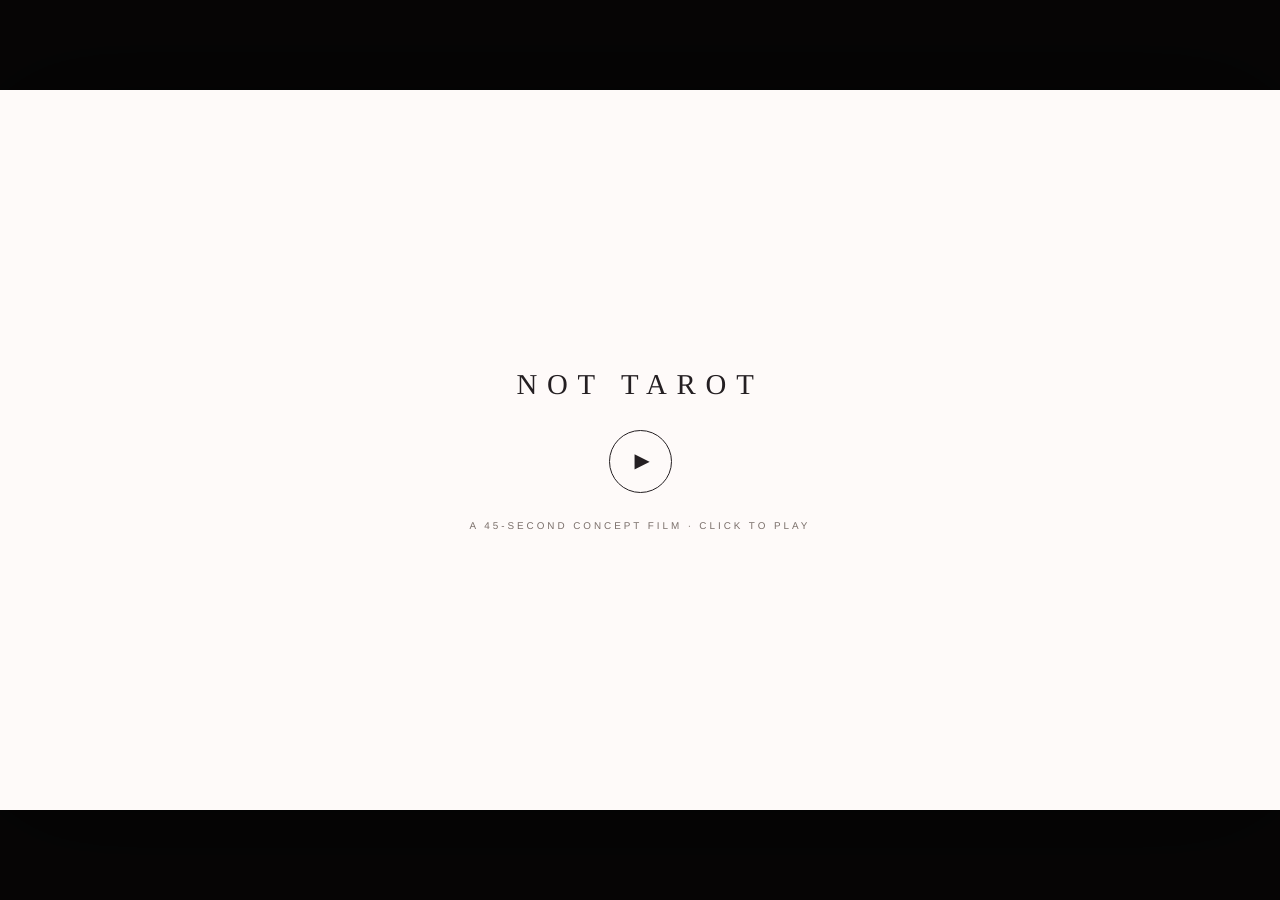
<file: _tools/cinematic_template.html>
<!DOCTYPE html>
<html lang="en">
<head>
<meta charset="utf-8">
<meta name="viewport" content="width=device-width,initial-scale=1">
<title>NOT TAROT — MAKE YOUR OWN MEANING (45s)</title>
<style>
  :root{
    --cream:#FAF2EC; --blush:#F7C7C7; --rose:#F6B7CC; --mauve:#D8A5B8;
    --pale-rose:#FCE9EF; --berry:#8F2C3B; --crimson:#B01F38; --gold:#7B5521;
    --ink:#14100F; --env:#0B0908; --bone:#F7F2E6; --plum:#5E3B4C;
    --brand-plum:#241F22; --page-white:#FEFAF9; --white:#FFF8EE;
  }
  *{box-sizing:border-box; -webkit-font-smoothing:antialiased; text-rendering:geometricPrecision;}
  html,body{margin:0;height:100%;background:#070606;overflow:hidden;
    font-family:Georgia,'Times New Roman',serif;}
  #wrap{position:fixed;inset:0;display:flex;align-items:center;justify-content:center;}
  #stage{position:relative;overflow:hidden;background:var(--cream);
    width:min(100vw, 177.78vh); height:min(100vh, 56.25vw);
    box-shadow:0 0 120px rgba(0,0,0,.6);}
  body.capture #stage{width:100vw;height:100vh;box-shadow:none;}
  .scene{position:absolute;inset:0;overflow:hidden;opacity:0;visibility:hidden;}
  .grain{position:absolute;inset:0;pointer-events:none;opacity:.5;
    background-image:var(--paper);background-size:cover;mix-blend-mode:multiply;}
  #vig{position:absolute;inset:0;pointer-events:none;z-index:9;
    background:radial-gradient(ellipse at 50% 46%, rgba(0,0,0,0) 52%, rgba(60,30,25,.16) 100%);}
  .soft{position:absolute;inset:0;pointer-events:none;
    background:radial-gradient(ellipse at 50% 45%, rgba(255,255,255,0) 45%, rgba(90,40,30,.10) 100%);}
  .abs{position:absolute;}
  .serif{font-family:Georgia,'Times New Roman',serif;}
  .track{white-space:nowrap;}
  img.sp{display:block;position:absolute;transform-origin:50% 50%;user-select:none;-webkit-user-drag:none;}

  /* ---------- HUD ---------- */
  #hud{position:absolute;inset:0;opacity:0;transition:opacity .35s;pointer-events:none;
    font-family:'Segoe UI',Arial,sans-serif;color:#F7F2E6;}
  #stage:hover #hud, #hud.show{opacity:1;}
  #hud .bar{position:absolute;left:0;right:0;bottom:0;padding:18px 26px 16px;
    background:linear-gradient(to top,rgba(0,0,0,.55),rgba(0,0,0,0));display:flex;gap:18px;align-items:center;}
  #hud button{pointer-events:auto;background:transparent;border:1px solid rgba(247,242,230,.5);
    color:#F7F2E6;width:38px;height:38px;border-radius:50%;font-size:14px;cursor:pointer;line-height:1;}
  #hud button:hover{background:rgba(247,242,230,.12);}
  #prog{pointer-events:auto;flex:1;height:22px;display:flex;align-items:center;cursor:pointer;}
  #prog .rail{position:relative;width:100%;height:2px;background:rgba(247,242,230,.28);}
  #prog .fill{position:absolute;left:0;top:0;bottom:0;background:#F7F2E6;width:0;}
  #tc{min-width:96px;text-align:right;font-size:12px;letter-spacing:.14em;opacity:.85;}
  #label{min-width:210px;font-size:11px;letter-spacing:.22em;text-transform:uppercase;opacity:.75;white-space:nowrap;}
  #poster{position:absolute;inset:0;background:#FEFAF9;display:flex;flex-direction:column;
    align-items:center;justify-content:center;gap:28px;cursor:pointer;z-index:20;}
  #poster .pm{font-family:Georgia,serif;letter-spacing:.34em;font-size:clamp(18px,3.2vh,38px);color:var(--brand-plum);}
  #poster .ps{font-family:'Segoe UI',sans-serif;font-size:clamp(9px,1.1vh,13px);letter-spacing:.30em;color:#7a6f6a;}
  #poster .play{width:clamp(54px,7vh,86px);height:clamp(54px,7vh,86px);border-radius:50%;
    border:1px solid var(--brand-plum);display:flex;align-items:center;justify-content:center;color:var(--brand-plum);font-size:clamp(16px,2.2vh,26px);padding-left:4px;transition:transform .25s,background .25s;}
  #poster:hover .play{transform:scale(1.06);background:rgba(36,31,34,.06);}
  body.capture #poster{display:none;}

  /* ---------- vertical 9:16 framing (capture only) ---------- */
  body.vertical #wrap{background:var(--cream);}
  body.vertical #stage{width:1080px;height:1080px;box-shadow:none;}
  body.vertical #frame9{display:block;}
  #frame9{display:none;position:fixed;inset:0;pointer-events:none;z-index:12;}
  #frame9 .wm{position:absolute;top:5.4%;left:0;right:0;text-align:center;
    font-family:Georgia,'Times New Roman',serif;font-size:24px;letter-spacing:.46em;
    color:var(--brand-plum);opacity:.92;}
  #frame9 .tag{position:absolute;bottom:5.2%;left:0;right:0;text-align:center;
    font-family:'Segoe UI',Arial,sans-serif;font-size:13px;letter-spacing:.36em;
    color:#7d6f66;}
  #frame9 .ln{position:absolute;left:14%;right:14%;height:1px;background:rgba(36,31,34,.16);}
  #frame9 .ln.top{top:12.4%;}
  #frame9 .ln.bot{bottom:12.2%;}
</style>
</head>
<body>
<div id="wrap"><div id="stage">
  <div id="scenes"></div>
    <div id="frame9"><div class="wm">NOT TAROT</div><div class="ln top"></div><div class="ln bot"></div><div class="tag">MAKE YOUR OWN MEANING &nbsp;&middot;&nbsp; MMXXVI</div></div>
  <div id="vig"></div>
  <div id="hud">
    <div class="bar">
      <button id="btnPlay" title="Play / Pause">▶</button>
      <button id="btnRestart" title="Restart">↺</button>
      <div id="label"></div>
      <div id="prog"><div class="rail"><div class="fill"></div></div></div>
      <div id="tc">00:00 / 00:45</div>
      <button id="btnMute" title="Sound">♪</button>
    </div>
  </div>
  <div id="poster">
    <div class="pm">NOT TAROT</div>
    <div class="play">▶</div>
    <div class="ps">A 45-SECOND CONCEPT FILM · CLICK TO PLAY</div>
  </div>
</div></div>
<script>window.ASSETS = /*__ASSET_JSON__*/ {};</script>
<script>
(function(){
"use strict";
/* ======================================================================
   NOT TAROT — 45s concept film, HTML cinematic cut.
   Deterministic timeline: render(t) paints the frame for time t.
   ?t=SECONDS  -> static frame (used by the offline frame capture)
   ?capture=1  -> hides HUD / poster, stage fills viewport
   ====================================================================== */
const A = window.ASSETS;
const Q = new URLSearchParams(location.search);
const CAPTURE = Q.get('capture') === '1';
const VERTICAL = Q.get('vertical') === '1';
if (VERTICAL) document.body.classList.add('vertical');

if (CAPTURE) document.body.classList.add('capture');
const FIXED_T = Q.has('t') ? parseFloat(Q.get('t')) : null;

const stage = document.getElementById('stage');
const scenesBox = document.getElementById('scenes');
let W = 1920, H = 1080, S = 1;

const C = {
  cream:[250,242,236], blush:[247,199,199], rose:[246,183,204], mauve:[216,165,184],
  paleRose:[252,233,239], berry:[143,44,59], crimson:[176,31,56], gold:[123,85,33],
  ink:[20,16,15], env:[11,9,8], bone:[247,242,230], plum:[94,59,76],
  brandPlum:[36,31,34], pageWhite:[254,250,249], white:[255,248,238]
};
const rgb = c => `rgb(${c[0]},${c[1]},${c[2]})`;
const clamp = (x,a,b)=>Math.max(a,Math.min(b,x));
const ease = x => { x=clamp(x,0,1); return x*x*(3-2*x); };
const eout = x => { x=clamp(x,0,1); return 1-Math.pow(1-x,3); };
const lerp = (a,b,t)=>a+(b-a)*t;
const remap = (t,a,b)=>clamp((t-a)/(b-a),0,1);

function el(tag, cls, parent, css){
  const n=document.createElement(tag);
  if(cls) n.className=cls;
  if(css) Object.assign(n.style, css);
  if(parent) parent.appendChild(n);
  return n;
}
function sprite(name, variant){
  const key = variant && variant!=='berry' ? name+'_'+variant : name;
  return A.sprites[key] || A.sprites[name];
}
function img(parent, name, variant){
  const im = el('img','sp',parent);
  im.src = sprite(name, variant);
  im.draggable = false;
  return im;
}
function place(im, h, cx, cy, rot, alpha){
  const hh = h*S;
  const ww = hh * (im.naturalWidth/im.naturalHeight || 1);
  im.style.height = hh+'px';
  im.style.width = 'auto';
  im.style.left = (cx*W)+'px';
  im.style.top = (cy*H)+'px';
  im.style.transform = `translate(-50%,-50%) rotate(${rot||0}deg)`;
  im.style.opacity = alpha===undefined?1:alpha;
  im._w = ww; im._h = hh;
}
function txt(parent, str, size, cx, cy, color, tracking, alpha){
  const n = el('div','abs track',parent,{
    left:0, top:0, color:rgb(color), fontSize:(size*S)+'px', letterSpacing:(tracking||0.12)+'em',
    fontWeight:400, opacity:alpha===undefined?1:alpha, transform:'translate(-50%,-50%)',
    textTransform:'uppercase', fontFamily:"Georgia,'Times New Roman',serif"
  });
  n.textContent = str;
  n.style.transform = `translate(${cx*W}px,${cy*H}px) translate(-50%,-50%)`;
  n._size = size;
  return n;
}
function paperBg(scene, color, texName){
  scene.style.background = rgb(color);
  const g = el('div','grain',scene,{});
  g.style.setProperty('--paper', `url(${A.papers[texName]})`);
  g.style.opacity = 0.30;
  return g;
}

/* ============================== scenes ============================== */
const SCENES = [];

/* S01a — ECG line draws across paper */
function buildS01a(root){
  paperBg(root, C.cream, 'cream');
  const wrap = el('div','abs',root,{left:'0',top:'0',width:'100%',height:'100%'});
  const NS='http://www.w3.org/2000/svg';
  const svg=document.createElementNS(NS,'svg');
  svg.setAttribute('width','100%'); svg.setAttribute('height','100%');
  svg.setAttribute('viewBox',`0 0 ${W} ${H}`);
  svg.setAttribute('preserveAspectRatio','none');
  svg.style.position='absolute'; svg.style.inset='0';
  wrap.appendChild(svg);
  const path=document.createElementNS(NS,'path');
  const x0=0.08*W,y0=0.545*H,w=0.84*W,h=0.22*H;
  const P=[[0,0],[.18,0],[.22,-.10],[.26,0],[.30,.02],[.335,-.42],[.365,.22],[.40,0],
           [.46,0],[.50,-.06],[.54,.03],[.58,0],[.62,-.33],[.65,.17],[.69,0],[1,0]];
  let d='';
  for(let i=0;i<P.length;i++){
    const x=x0+P[i][0]*w, y=y0-P[i][1]*h;
    d += (i?'L':'M')+x.toFixed(1)+' '+y.toFixed(1)+' ';
  }
  path.setAttribute('d',d); path.setAttribute('fill','none');
  path.setAttribute('stroke',rgb(C.berry)); path.setAttribute('stroke-width',String(Math.max(3,H*0.004)));
  path.setAttribute('stroke-linecap','round'); path.setAttribute('stroke-linejoin','round');
  svg.appendChild(path);
  const tip=el('div','abs',wrap,{left:0,top:0,width:(H*0.012)+'px',height:(H*0.012)+'px',
    borderRadius:'50%',background:rgb(C.berry),transform:'translate(-50%,-50%)'});
  const len = path.getTotalLength();
  path.style.strokeDasharray = len; path.style.strokeDashoffset = len;
  return {update(t){
    const p=ease(t/0.9);
    path.style.strokeDashoffset = len*(1-p);
    const pt=path.getPointAtLength(len*p);
    tip.style.left=pt.x+'px'; tip.style.top=pt.y+'px'; tip.style.opacity=p>0.01&&p<0.995?1:0;
  }};
}

/* S01b — heart grows + beats, first line of copy */
function buildS01b(root){
  paperBg(root, C.cream, 'cream');
  const heart = img(root,'heart');
  const cap = txt(root,'EVERYTHING MEANS SOMETHING.', H*0.050, 0.5, 0.865, C.brandPlum, 0.10, 0);
  const ecg = el('div','abs',root,{left:'8%',right:'8%',top:'80%',height:'2px',
    background:rgb(C.berry),transformOrigin:'left center'});
  return {update(t){
    const p=ease(t/2.0);
    const pulse = 1 + 0.035*Math.sin(t*2*Math.PI/0.75);
    place(heart, H*(0.10+0.17*p), 0.5, 0.46, 0, 1);
    heart.style.transform = `translate(-50%,-50%) scale(${pulse})`;
    ecg.style.opacity = Math.max(0,1-t/1.2);
    ecg.style.transform = `scaleX(${Math.max(0,1-t/1.2)})`;
    cap.style.opacity = ease(remap(t,1.2,1.8));
  }};
}

/* S02a — the heart cracks, symbols peek out */
function buildS02a(root){
  paperBg(root, C.cream, 'cream');
  const heart = img(root,'heart');
  const NS='http://www.w3.org/2000/svg';
  const svg=document.createElementNS(NS,'svg');
  svg.setAttribute('width','100%'); svg.setAttribute('height','100%');
  svg.setAttribute('viewBox',`0 0 ${W} ${H}`); svg.style.position='absolute'; svg.style.inset='0';
  root.appendChild(svg);
  const crack=document.createElementNS(NS,'path');
  const cx=0.5*W, cy=0.47*H;
  crack.setAttribute('d',`M${cx-0.020*W} ${cy+0.030*H} L${cx+0.012*W} ${cy+0.070*H} L${cx-0.006*W} ${cy+0.105*H} L${cx+0.026*W} ${cy+0.150*H}`);
  crack.setAttribute('fill','none'); crack.setAttribute('stroke',rgb(C.berry));
  crack.setAttribute('stroke-width',String(Math.max(3,H*0.0042)));
  crack.setAttribute('stroke-linecap','round');
  svg.appendChild(crack);
  const clen = crack.getTotalLength();
  crack.style.strokeDasharray=clen; crack.style.strokeDashoffset=clen;
  const peeks=[['butterfly',-0.055,0.035,-15],['key',0.055,0.020,8],['moon',-0.045,0.085,20],['eye',0.050,0.075,-8]]
    .map(([n,dx,dy,r])=>({im:img(root,n), dx, dy, r}));
  return {update(t){
    const pulse = 1 + 0.03*Math.sin(t*2*Math.PI/0.7);
    place(heart, H*0.30, 0.5, 0.47, 0, 1);
    heart.style.transform = `translate(-50%,-50%) scale(${pulse})`;
    const p=ease(t/0.45);
    crack.style.strokeDashoffset = clen*(1-p);
    const e=eout(remap(t,0.3,1.0));
    peeks.forEach(({im,dx,dy,r})=>{
      place(im, H*0.075*e, 0.5+dx*e, 0.47+dy*e, r*e, e*0.95);
    });
  }};
}

/* S02b — 18 symbols burst out of the heart and form a ring */
const RING18=['butterfly','eye','moon','key','flower','star','snake','tiger','crown',
  'mirror','compass','scales','hourglass','arch','candle','hands','skull','cloud_eye'];
const ringPos=(W,H)=>{ const R=Math.min(W,H)*0.33; const cx=0.5*W, cy=0.5*H;
  return RING18.map((n,i)=>{ const a=-Math.PI/2+i*2*Math.PI/RING18.length;
    return {n, x:cx+R*Math.cos(a), y:cy+R*Math.sin(a)*0.94}; }); };
const ringMesh = ringPos(1920,1080);
function buildS02b(root){
  paperBg(root, C.cream, 'cream');
  const heart=img(root,'heart');
  const ring=ringMesh.map(p=>({...p, im:img(root,p.n)}));
  return {update(t){
    const cx=0.5*W, cy=0.5*H;
    const hp = 1-0.10*ease(t/3.8);
    place(heart, H*0.30*hp, 0.5, 0.5, 0, Math.max(0.35,1-0.4*ease(t/3.8)));
    const R=Math.min(W,H)*0.33;
    ring.forEach((p,i)=>{
      const lt=t-i*0.12;
      if(lt<=0){ p.im.style.opacity=0; return; }
      const e=eout(clamp(lt/0.45,0,1));
      const ang=-Math.PI/2+i*2*Math.PI/ring.length;
      const fx=Math.sin(t*1.0+i*1.7)*W*0.002, fy=Math.cos(t*1.3+i*2.1)*H*0.003;
      const tx=cx+R*Math.cos(ang)+fx, ty=cy+R*Math.sin(ang)*0.94+fy;
      const x=lerp(cx,tx,e), y=lerp(cy,ty,e);
      place(p.im, H*0.078*(0.6+0.4*e), (x)/W, (y)/H, 0, Math.min(1,e));
    });
    root.style.transformOrigin='50% 50%';
    root.style.transform=`scale(${lerp(1.10,1.0,ease(t/3.8))})`;
  }};
}

/* S03 — the world of symbols (5 x 5 grid) */
const GRID25=['crown','eye','butterfly','moon','compass',
  'key','flower','star','snake','tiger',
  'mirror','scales','heart','hourglass','arch',
  'hands','candle','skull','cloud_eye','wand',
  'book','eye_tears','scissors','unicorn','question'];
function buildS03(root){
  paperBg(root, C.cream, 'cream');
  const cellPos=(W,H)=>GRID25.map((n,i)=>{ const r=Math.floor(i/5), c=i%5;
    return {n, x:W*(0.145+0.71*c/4), y:H*(0.185+0.615*r/4)}; });
  const items=cellPos(1920,1080).map(p=>({...p, im:img(root,p.n)}));
  const cap=txt(root,'A WORLD OF SYMBOLS.', H*0.040, 0.5, 0.935, C.brandPlum, 0.12, 0);
  return {update(t){
    const base=cellPos(W,H);
    items.forEach((it,i)=>{
      const p=base[i];
      const delay=(i%5)*0.06+Math.floor(i/5)*0.05;
      const a=ease(clamp((t-0.1-delay)/0.5,0,1));
      const slot=Math.floor(t/0.8);
      const live=((i*7)%25)===slot%25;
      const dx=live?Math.sin(t*6)*W*0.004:0;
      const dy=live?Math.cos(t*5)*H*0.004:0;
      place(it.im, H*0.105*(0.7+0.3*a)*(live?1.06:1), (p.x+dx)/W, (p.y+dy)/H, 0, a);
    });
    cap.style.opacity = ease(remap(t,4.5,4.8))*(1-ease(remap(t,5.7,6.0)));
    root.style.transformOrigin='50% 50%';
    root.style.transform=`scale(${1.08-0.06*ease(t/4.5)-0.02*ease(Math.max(0,t-4.5)/1.5)})`;
  }};
}

/* S04a — symbols converge into a single ink core */
function buildS04a(root){
  paperBg(root, C.cream, 'cream');
  const items=GRID25.map((n,i)=>({n,i,im:img(root,n)}));
  const core=el('div','abs',root,{borderRadius:'50%',background:rgb(C.berry),
    left:'50%',top:'52%',width:0,height:0,transform:'translate(-50%,-50%)'});
  return {update(t){
    const cols=5;
    items.forEach(({n,i,im})=>{
      const r=Math.floor(i/cols), c=i%cols;
      const x0=W*(0.145+0.71*c/4), y0=H*(0.18+0.64*r/4);
      const order=(4-r)+Math.abs(c-2)*0.6;
      const st=order*0.13, lt=(t-st)/0.65;
      if(lt>=1){ im.style.opacity=0; return; }
      const e=lt<=0?0:ease(lt);
      const x=lerp(x0,0.5*W,e), y=lerp(y0,0.52*H,e);
      place(im, H*0.092*(1-e*0.94), x/W, y/H, 0, lt<=0?0.95:1-e*0.7);
    });
    const p=ease(clamp((t-1.5)/0.6,0,1));
    const rr=H*0.014*(0.3+p)*(1+0.15*Math.sin(t*20));
    core.style.width=(rr*2)+'px'; core.style.height=(rr*2)+'px';
    core.style.opacity=p>0.01?1:0;
    root.style.transformOrigin='50% 52%';
    root.style.transform=`scale(${1.0+0.12*ease(Math.max(0,t-1.0)/1.2)})`;
  }};
}

/* card factory (HTML composition — crisp at any resolution) */
function makeCard(parent, name, label, hUnits){
  const card=el('div','abs',parent,{transformOrigin:'50% 50%',willChange:'transform'});
  const cw = hUnits/1.714;
  card._cw=cw; card._h=hUnits;
  Object.assign(card.style,{
    width:'0px',height:'0px'
  });
  const inner=el('div','abs',card,{left:'0',top:'0',right:'0',bottom:'0',
    background:rgb(C.cream),border:`${Math.max(1,hUnits*0.0022)}px solid ${rgb(C.berry)}`,
    borderRadius:(hUnits*0.018)+'px'});
  const m=hUnits*0.055;
  const panel=el('div','abs',card,{left:m+'px',top:m+'px',right:m+'px',bottom:m+'px',
    background:rgb(C.blush),border:`${Math.max(1,hUnits*0.0016)}px solid ${rgb(C.berry)}`,
    borderRadius:(hUnits*0.011)+'px'});
  const art=img(card,name);
  const lab=txt(card,label,hUnits*0.052,0.5,(hUnits*0.82)/hUnits, C.berry, 0.08, 1);
  const rule=el('div','abs',card,{height:(Math.max(1,hUnits*0.0016))+'px',
    background:rgb(C.berry),left:'22%',right:'22%',top:(hUnits*0.875)+'px'});
  card._art=art; card._lab=lab; card._rule=rule; card._panel=panel; card._inner=inner;
  card._m=m;
  return card;
}
function layoutCard(card, cx, cy, hUnits, rot, alpha, artH){
  const hh=hUnits;
  card.style.height=hh+'px'; card.style.width=hh/1.714+'px';
  card.style.left=(cx*W - hh/1.714/2)+'px';
  card.style.top=(cy*H - hh/2)+'px';
  card.style.transform=`rotate(${rot||0}deg)`;
  card.style.opacity=alpha===undefined?1:alpha;
  // art
  const pw=hh/1.714 - card._m*2;
  const ah=hh*(artH||0.55);
  card._art.style.height=ah+'px'; card._art.style.width='auto';
  card._art.style.left=((hh/1.714)/2 - card._art.naturalWidth*(ah/card._art.naturalHeight)/2)+'px';
  card._art.style.top=(hh*0.40 - ah/2)+'px';
  card._lab.style.fontSize=(hh*0.052)+'px';
  card._lab.style.transform=`translate(${(hh/1.714)/2}px,${hh*0.82}px) translate(-50%,-50%)`;
  card._rule.style.top=(hh*0.878)+'px';
}

/* S04b — ink core unfolds into the blank deck */
function buildS04b(root){
  paperBg(root, C.cream, 'cream');
  const card=el('div','abs',root,{transformOrigin:'50% 50%'});
  const box=el('div','abs',card,{left:'0',top:'0',right:'0',bottom:'0',
    background:rgb(C.cream),border:'2px solid '+rgb(C.berry),borderRadius:(H*0.012)+'px'});
  const m=H*0.030;
  const panel=el('div','abs',card,{left:m+'px',top:m+'px',right:m+'px',bottom:m+'px',
    background:rgb(C.blush),border:'1px solid '+rgb(C.berry),borderRadius:(H*0.006)+'px'});
  const slots=el('div','abs',root,{left:'50%',top:'76%',display:'flex',gap:(W*0.012)+'px',
    transform:'translateX(-50%)'});
  for(let i=0;i<6;i++) el('div','abs',slots,{width:(W*0.012)+'px',height:(W*0.012)+'px',
    borderRadius:'50%',border:'2px solid '+rgb(C.berry),position:'relative',left:'auto',top:'auto'});
  const cap=txt(root,'THE DECK', H*0.040, 0.5, 0.885, C.brandPlum, 0.16, 0);
  return {update(t){
    const h=H*(0.55+0.05*ease(t/2.8)), cw=h/1.714;
    let sx=1, opacity=1, rotY=0;
    if(t<0.5){ sx=eout(t/0.5); }
    else if(t<1.2){ sx=Math.abs(Math.cos(Math.PI*ease((t-0.5)/0.7))); }
    card.style.height=h+'px'; card.style.width=(cw*Math.max(0.02,sx))+'px';
    card.style.left=(W/2-cw*Math.max(0.02,sx)/2)+'px';
    card.style.top=(H*0.52-h/2)+'px';
    box.style.borderRadius=(h*0.018)+'px';
    slots.style.opacity=ease(remap(t,2.2,2.6))*0.9;
    cap.style.opacity=ease(remap(t,1.0,1.5))*(1-ease(remap(t,2.5,2.8))*0);
    root.style.transformOrigin='50% 52%';
    root.style.transform=`scale(${1.02-0.02*ease(t/2.8)})`;
  }};
}

/* S05a-f — six card draws */
const CARDS6=[['tiger','FEARLESS'],['scissors','LET GO'],['butterfly','BECOME'],
  ['eye','SEE CLEARLY'],['flower','CREATE'],['unicorn','GET SHIT DONE']];
function buildS05(root, idx){
  paperBg(root, C.cream, 'cream');
  const [name,label]=CARDS6[idx];
  const card=makeCard(root,name,label,H*0.55);
  const enter=(t)=>{ // 0..1
    const e=eout(clamp(t/0.5,0,1));
    if(idx===0) return {x:0.5, y:0.52+0.16*(1-e), rot:-2*(1-e), a:1};
    if(idx===1) return {x:0.5, y:0.52, rot:0, a:e, s:0.94+0.06*e};
    if(idx===2) return {x:0.5+0.32*(1-e), y:0.52, rot:0, a:1};
    if(idx===3) return {x:0.5, y:0.52, rot:0, a:e, s:0.92+0.08*e};
    if(idx===4) return {x:0.5-0.32*(1-e), y:0.52, rot:0, a:1};
    return {x:0.5, y:0.52+0.10*(1-e), rot:1.5*(1-e), a:1};
  };
  return {update(t){
    const st=enter(t);
    const sc=(st.s||1)*(1+0.012*Math.sin(Math.PI*clamp(t/1.5,0,1)));
    layoutCard(card, st.x, st.y, H*0.55*sc, st.rot, st.a, 0.55);
    if(idx===1){ card._art.style.opacity=0; card._panel.style.opacity=0; card._inner.style.opacity=0;
      card._lab.style.opacity=0; card._rule.style.opacity=0; card.style.opacity=0; }
  }};
}

/* S06a — the ink flood (black negative) */
function buildS06a(root){
  paperBg(root,C.env,'env');
  const names=['eye','heart','butterfly','tiger','crown','key'];
  const items=names.map((n,i)=>{
    const im=img(root,n,'bone');
    im.style.filter='brightness(0) invert(1)';
    return {im,x:0.22+0.112*(i%6), y:0.40+0.06*(i%6%2), d:i*0.10};
  });
  const dot=el('div','abs',root,{borderRadius:'50%',background:rgb(C.cream),
    left:'50%',top:'50%',width:0,height:0,transform:'translate(-50%,-50%)'});
  return {update(t){
    items.forEach(({im,x,y,d})=>{
      const a=ease(clamp((t-d)/0.30,0,1));
      place(im, H*0.115, x, y, 0, a*0.94);
    });
    const p=ease(clamp((t-1.2)/0.3,0,1));
    const rr=H*0.012*(0.2+p);
    dot.style.width=(rr*2)+'px'; dot.style.height=(rr*2)+'px';
    dot.style.opacity=p;
    root.style.background = rgb([lerp(11,250,p*0.35),lerp(9,242,p*0.35),lerp(8,236,p*0.35)]);
  }};
}

/* shared mandala for S06b / S06c / S07a */
const RING12=['eye','heart','butterfly','flower','tiger','crown','key','mirror','compass','moon','star','hourglass'];
function buildMandala(root, opts){
  const layer=el('div','abs',root,{inset:'0',transformOrigin:'50% 50%'});
  const frames=[];
  const f1=el('div','abs',layer,{left:'5.5%',top:'5.5%',right:'5.5%',bottom:'5.5%',
    border:'3px solid '+rgb(C.gold)});
  const f2=el('div','abs',layer,{left:'7.6%',top:'7.6%',right:'7.6%',bottom:'7.6%',
    border:'1.5px solid '+rgb(C.gold)});
  frames.push(f1,f2);
  const ring=el('div','abs',layer,{borderRadius:'50%',border:'3px solid '+rgb(C.gold),
    left:'50%',top:'48%',width:'0px',height:'0px',transform:'translate(-50%,-50%)'});
  const ring2=el('div','abs',layer,{borderRadius:'50%',border:'1.5px solid '+rgb(C.gold),
    left:'50%',top:'48%',width:'0px',height:'0px',transform:'translate(-50%,-50%)'});
  const syms=RING12.map((n,i)=>{
    const im=img(layer,n,opts.variant||'gold');
    return {n,i,im};
  });
  return {layer, frames, ring, ring2, syms};
}
function buildS06b(root){
  paperBg(root,C.rose,'rose');
  const M=buildMandala(root,{variant:'gold'});
  return {update(t){
    const cx=0.5*W, cy=0.48*H, R=Math.min(W,H)*0.36;
    M.ring.style.width=(R*2)+'px'; M.ring.style.height=(R*2)+'px';
    M.ring2.style.width=(R*1.10)+'px'; M.ring2.style.height=(R*1.10)+'px';
    const stagger=6.0;
    M.syms.forEach(({im,i})=>{
      const ap=eout(clamp((t-0.05-i*0.10)/0.5,0,1));
      const ang=-Math.PI/2+i*2*Math.PI/12;
      const x=lerp(cx,cx+R*Math.cos(ang),ap);
      const y=lerp(cy,cy+R*Math.sin(ang),ap);
      place(im, H*0.072*(0.7+0.3*ap), x/W, y/H, 0, ap);
    });
    root.style.transformOrigin='50% 50%';
    root.style.transform=`scale(${1+0.035*ease(t/4.5)})`;
  }};
}
const MORPH=[['butterfly',0.00,0.90],['flower',0.80,1.70],['heart',1.60,2.50],
  ['crown',2.40,3.20],['eye',3.10,4.00]];
function buildS06c(root){
  paperBg(root,C.rose,'rose');
  const M=buildMandala(root,{variant:'gold'});
  const morph=MORPH.map(([n,a0,a1])=>({im:img(root,n,'gold'),a0,a1}));
  const cap=txt(root,'BECOME.', H*0.050, 0.5, 0.775, C.white, 0.14, 0);
  return {update(t){
    const cx=0.5*W, cy=0.48*H, R=Math.min(W,H)*0.36;
    M.ring.style.width=(R*2)+'px'; M.ring.style.height=(R*2)+'px';
    M.ring2.style.width=(R*1.10)+'px'; M.ring2.style.height=(R*1.10)+'px';
    M.syms.forEach(({im,i})=>{
      const ang=-Math.PI/2+i*2*Math.PI/12;
      place(im, H*0.072, (cx+R*Math.cos(ang))/W, (cy+R*Math.sin(ang))/H, 0, 1);
    });
    morph.forEach(({im,a0,a1})=>{
      let a=0;
      if(t<a0-0.25||t>a1+0.25) a=0;
      else if(t<a0) a=0;
      else if(t<a0+0.35) a=(t-a0)/0.35;
      else if(t<a1-0.25) a=1;
      else a=Math.max(0,(a1+0.25-t)/0.5);
      const h=H*(0.17+0.012*Math.sin(t*3));
      place(im, h, cx/W, cy/H, 0, Math.min(1,a));
    });
    cap.style.opacity=ease(remap(t,2.5,2.9));
    root.style.transformOrigin='50% 50%';
    root.style.transform=`scale(${1+0.03*ease(t/4.0)})`;
  }};
}

/* S07a — the mandala contracts, paper goes white, gold turns plum */
function buildS07a(root){
  const white=el('div','abs',root,{left:'0',top:'0',width:'100%',height:'100%',
    background:rgb(C.pageWhite),opacity:0});
  const whiteTex=el('div','grain',white,{});
  whiteTex.style.setProperty('--paper',`url(${A.papers.pageWhite})`); whiteTex.style.opacity=0.3;
  paperBg(root,C.rose,'rose');
  const gold=buildMandala(root,{variant:'gold'});
  const plum=buildMandala(root,{variant:'plum'});
  plum.layer.style.opacity=0;
  return {update(t){
    const p=ease(clamp((t-0.9)/0.7,0,1));
    white.style.opacity=p;
    const shrink=1-0.74*ease(clamp((t-0.15)/1.35,0,1));
    const colMix=ease(clamp((t-0.6)/1.1,0,1));
    [gold,plum].forEach((M,k)=>{
      M.layer.style.transform=`scale(${shrink})`;
      M.layer.style.opacity=k===0?1-colMix:colMix;
      const cx=0.5*W, cy=0.48*H, R=Math.min(W,H)*0.36;
      M.ring.style.width=(R*2)+'px'; M.ring.style.height=(R*2)+'px';
      M.ring2.style.width=(R*1.10)+'px'; M.ring2.style.height=(R*1.10)+'px';
      M.syms.forEach(({im,i})=>{
        const ang=-Math.PI/2+i*2*Math.PI/12;
        place(im, H*0.072, (cx+R*Math.cos(ang))/W, (cy+R*Math.sin(ang))/H, 0, 1);
      });
    });
    root.style.transformOrigin='50% 50%';
    root.style.transform=`scale(${1-0.06*ease(t/2.0)})`;
  }};
}

/* S07b — brand reveal (last 3 seconds, no camera move) */
function buildS07b(root){
  paperBg(root,C.pageWhite,'pageWhite');
  const word=txt(root,'NOT TAROT',H*0.085,0.5,0.44,C.brandPlum,0.16,0);
  const r1=el('div','abs',root,{height:(H*0.0030)+'px',background:rgb(C.brandPlum),
    left:'50%',top:'0',transform:'translateX(-50%)',width:0,opacity:0});
  const r2=el('div','abs',root,{height:(H*0.0016)+'px',background:rgb(C.brandPlum),
    left:'50%',top:'0',transform:'translateX(-50%)',width:0,opacity:0});
  const sub=txt(root,'MAKE YOUR OWN MEANING.',H*0.030,0.5,0.585,C.brandPlum,0.12,0);
  return {update(t){
    const a1=ease(clamp((t-0.3)/0.35,0,1));
    word.style.opacity=a1;
    // measure word width roughly for rules
    const em=word._size*S*0.70*7.2;
    r1.style.width=(em)+'px'; r1.style.top=(0.44*H-word._size*S*0.95)+'px'; r1.style.opacity=a1*0.9;
    r2.style.width=(em*0.92)+'px'; r2.style.top=(0.44*H+word._size*S*0.95)+'px'; r2.style.opacity=a1*0.7;
    sub.style.opacity=ease(clamp((t-1.0)/0.35,0,1));
  }};
}

const BUILDERS=[buildS01a,buildS01b,buildS02a,buildS02b,buildS03,buildS04a,buildS04b,
  r=>buildS05(r,0),r=>buildS05(r,1),r=>buildS05(r,2),r=>buildS05(r,3),r=>buildS05(r,4),r=>buildS05(r,5),
  buildS06a,buildS06b,buildS06c,buildS07a,buildS07b];
const TIMES=[[0,1.4],[1.4,4.0],[4.0,6.2],[6.2,10.0],[10.0,16.0],[16.0,18.2],[18.2,21.0],
  [21.0,22.5],[22.5,24.0],[24.0,25.5],[25.5,27.0],[27.0,28.5],[28.5,30.0],
  [30.0,31.5],[31.5,36.0],[36.0,40.0],[40.0,42.0],[42.0,45.0]];

function layoutAll(){
  const r=stage.getBoundingClientRect();
  W=Math.round(r.width); H=Math.round(r.height); S=H/1080;
}
function buildAll(){
  scenesBox.innerHTML='';
  SCENES.length=0;
  layoutAll();
  BUILDERS.forEach((b,i)=>{
    const root=el('div','scene',scenesBox,{});
    const inst=b(root);
    SCENES.push({root, inst, i});
  });
}

function render(t){
  t=clamp(t,0,45);
  SCENES.forEach(({root,inst,i})=>{
    const [a,b]=TIMES[i];
    const pad=0.22;
    const vis = t>=a-pad && t<=b+pad;
    if(!vis){ root.style.visibility='hidden'; root.style.opacity='0'; return; }
    root.style.visibility='visible';
    const fin=clamp((t-a)/pad,0,1);
    const fout=i===TIMES.length-1?1:clamp((b-t)/pad,0,1);
    root.style.opacity=Math.min(fin*1.0, fout).toFixed(3);
    const lt=t-a, dur=b-a;
    if(inst.update) inst.update(lt, dur);
  });
}

/* ============================ audio ============================ */
let actx=null, audioNodes=[], muted=false, audioStart=0;
function audioStop(){
  if(actx){ try{ actx.close(); }catch(e){} actx=null; }
}
function env(gain,t0,dur,peak){
  const g=gain.gain;
  g.setValueAtTime(0.0001,t0);
  g.exponentialRampToValueAtTime(peak,t0+Math.min(0.02,dur*0.2));
  g.exponentialRampToValueAtTime(0.0001,t0+dur);
}
function thump(t0,vol){
  const o=actx.createOscillator(), g=actx.createGain();
  o.type='sine'; o.frequency.setValueAtTime(62,t0); o.frequency.exponentialRampToValueAtTime(38,t0+0.16);
  env(g,t0,0.20,vol); o.connect(g).connect(actx.destination); o.start(t0); o.stop(t0+0.25);
}
function whoosh(t0,vol){
  const len=Math.floor(actx.sampleRate*0.35);
  const buf=actx.createBuffer(1,len,actx.sampleRate);
  const d=buf.getChannelData(0);
  for(let i=0;i<len;i++){ const e=Math.pow(1-i/len,2.2); d[i]=(Math.random()*2-1)*e; }
  const src=actx.createBufferSource(); src.buffer=buf;
  const bp=actx.createBiquadFilter(); bp.type='bandpass'; bp.frequency.value=1200; bp.Q.value=0.7;
  const g=actx.createGain(); g.gain.value=vol;
  src.connect(bp).connect(g).connect(actx.destination); src.start(t0);
}
function drone(t0,t1,vol){
  const o=actx.createOscillator(), o2=actx.createOscillator(), g=actx.createGain();
  o.type='sine'; o.frequency.value=48; o2.type='sine'; o2.frequency.value=96.5;
  env(g,t0,t1-t0,vol); g.gain.setValueAtTime(vol,t0+0.5);
  o.connect(g); o2.connect(g); g.connect(actx.destination);
  o.start(t0); o2.start(t0); o.stop(t1); o2.stop(t1);
}
function chime(t0,vol){
  [880,1320,1760].forEach((f,i)=>{
    const o=actx.createOscillator(), g=actx.createGain();
    o.type='sine'; o.frequency.value=f;
    env(g,t0+i*0.02,1.2,vol/(i+1.6)); o.connect(g).connect(actx.destination);
    o.start(t0); o.stop(t0+1.3);
  });
}
function scheduleAudio(from){
  if(muted||!actx) return;
  const off=from;
  // heartbeat during heart scenes
  for(let t=1.5;t<10.2;t+=0.75){
    if(t>=off){ thump(actx.currentTime+(t-off), 0.16); thump(actx.currentTime+(t-off)+0.16, 0.10); }
  }
  // cut whooshes on scene starts
  TIMES.forEach(([a])=>{ if(a>=off && a>0.1) whoosh(actx.currentTime+(a-off)-0.10, 0.05); });
  // low drone under the world / black / totem
  if(9.8>=off) drone(actx.currentTime+Math.max(0,9.8-off), actx.currentTime+Math.max(0.1,16.0-off), 0.028);
  if(29.8>=off) drone(actx.currentTime+Math.max(0,29.8-off), actx.currentTime+Math.max(0.1,41.0-off), 0.05);
  // chimes
  if(35.9>=off) chime(actx.currentTime+Math.max(0,35.9-off),0.06);
  if(42.2>=off) chime(actx.currentTime+Math.max(0,42.2-off),0.10);
}

/* ============================ player ============================ */
const ui={play:document.getElementById('btnPlay'), restart:document.getElementById('btnRestart'),
  mute:document.getElementById('btnMute'), prog:document.getElementById('prog'),
  fill:document.querySelector('#prog .fill'), tc:document.getElementById('tc'),
  label:document.getElementById('label'), hud:document.getElementById('hud'),
  poster:document.getElementById('poster')};
const LABELS=['01 · HEART','02 · SYMBOLS RELEASED','03 · WORLD OF SYMBOLS','04 · INTO A CARD',
  '05 · SIX CARDS','06 · TOTEM','07 · BRAND'];
function labelAt(t){
  if(t<3.9) return LABELS[0];
  if(t<9.9) return LABELS[1];
  if(t<16.0) return LABELS[2];
  if(t<21.0) return LABELS[3];
  if(t<30.0) return LABELS[4];
  if(t<42.0) return LABELS[5];
  return LABELS[6];
}
let playing=false, t=0, last=0, raf=null;
function tick(now){
  if(!playing) return;
  const dt=(now-last)/1000; last=now;
  t=Math.min(45,t+dt);
  render(t); updateHUD();
  if(t>=45){ playing=false; ui.play.textContent='▶'; }
  raf=requestAnimationFrame(tick);
}
function updateHUD(){
  const f=Math.max(0,Math.min(1,t/45));
  ui.fill.style.width=(f*100)+'%';
  ui.tc.textContent=fmt(t)+' / 00:45';
  ui.label.textContent=labelAt(t);
}
function fmt(x){ const s=Math.floor(x); return '00:'+String(s).padStart(2,'0'); }
function startAudio(){
  audioStop();
  try{ actx=new (window.AudioContext||window.webkitAudioContext)(); }catch(e){ return; }
  scheduleAudio(t);
}
function play(){
  if(t>=45){ t=0; render(0); }
  playing=true; ui.play.textContent='❚❚'; last=performance.now();
  ui.poster.style.display='none';
  startAudio();
  cancelAnimationFrame(raf); raf=requestAnimationFrame(tick);
}
function pause(){
  playing=false; ui.play.textContent='▶'; cancelAnimationFrame(raf); audioStop();
}
function restart(){ pause(); t=0; render(0); updateHUD(); }
ui.play.onclick=()=>{ playing?pause():play(); };
ui.restart.onclick=()=>{ restart(); };
ui.mute.onclick=()=>{ muted=!muted; ui.mute.textContent=muted?'✕':'♪'; if(muted) audioStop(); };
ui.prog.onclick=e=>{
  const r=ui.prog.getBoundingClientRect();
  const f=clamp((e.clientX-r.left)/r.width,0,1);
  pause(); t=f*45; render(t); updateHUD(); startAudio();
};
ui.poster.onclick=play;
window.addEventListener('keydown',e=>{
  if(e.code==='Space'){ e.preventDefault(); playing?pause():play(); }
  if(e.code==='ArrowRight'){ t=Math.min(45,t+2); render(t); updateHUD(); }
  if(e.code==='ArrowLeft'){ t=Math.max(0,t-2); render(t); updateHUD(); }
});

/* ============================ boot ============================ */
const imgs=Object.values(A.sprites).concat(Object.values(A.papers));
let loaded=0;
const ready=new Promise(res=>{
  const total=imgs.length;
  if(!total) return res();
  imgs.forEach(src=>{
    const im=new Image();
    im.onload=im.onerror=()=>{ if(++loaded>=total) res(); };
    im.src=src;
  });
});
ready.then(()=>{
  buildAll();
  window.__renderAt = (tt)=>{ render(tt); };
  if(FIXED_T!==null){
    document.body.classList.add('capture');
    ui.hud.style.display='none';
    ui.poster.style.display='none';
    render(FIXED_T);
    window.__rendered=true;
  }else{
    render(0); updateHUD();
    window.__rendered=true;
  }
});
})();
</script>
</body>
</html>
</file>
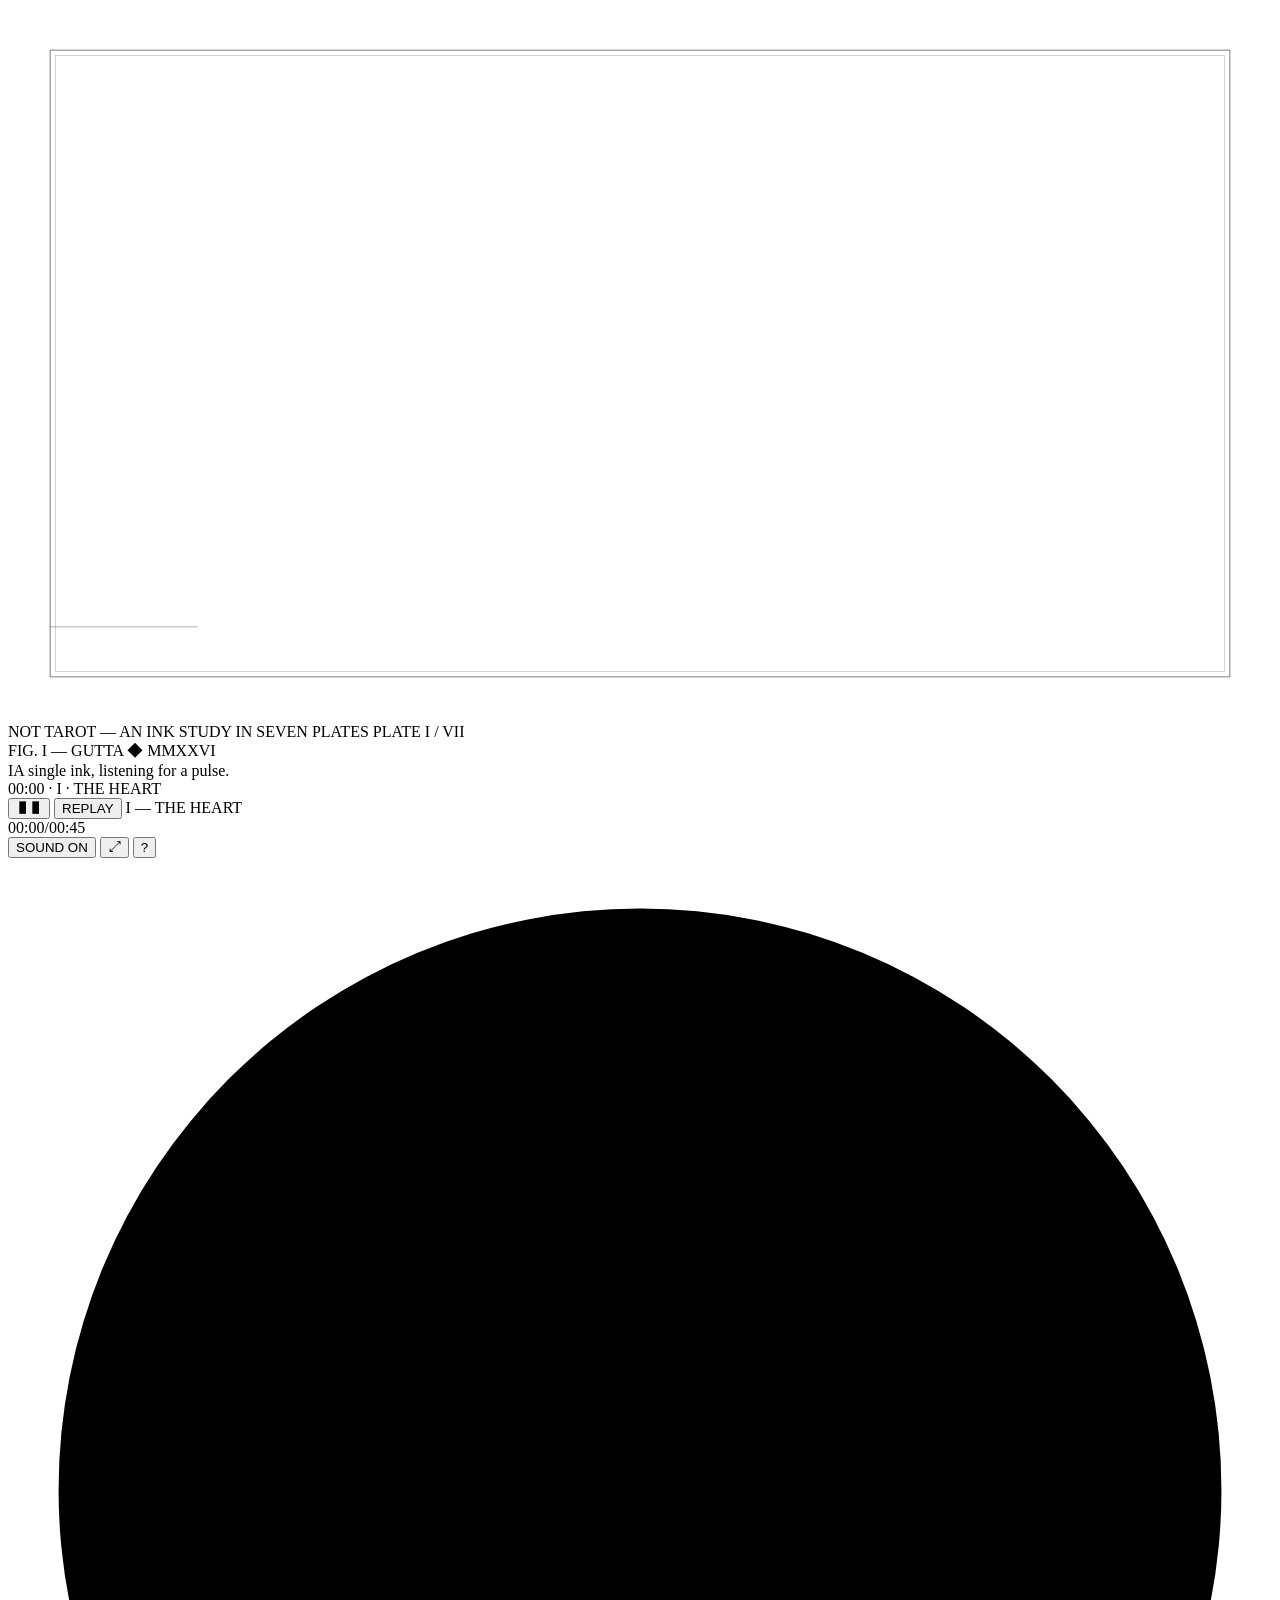
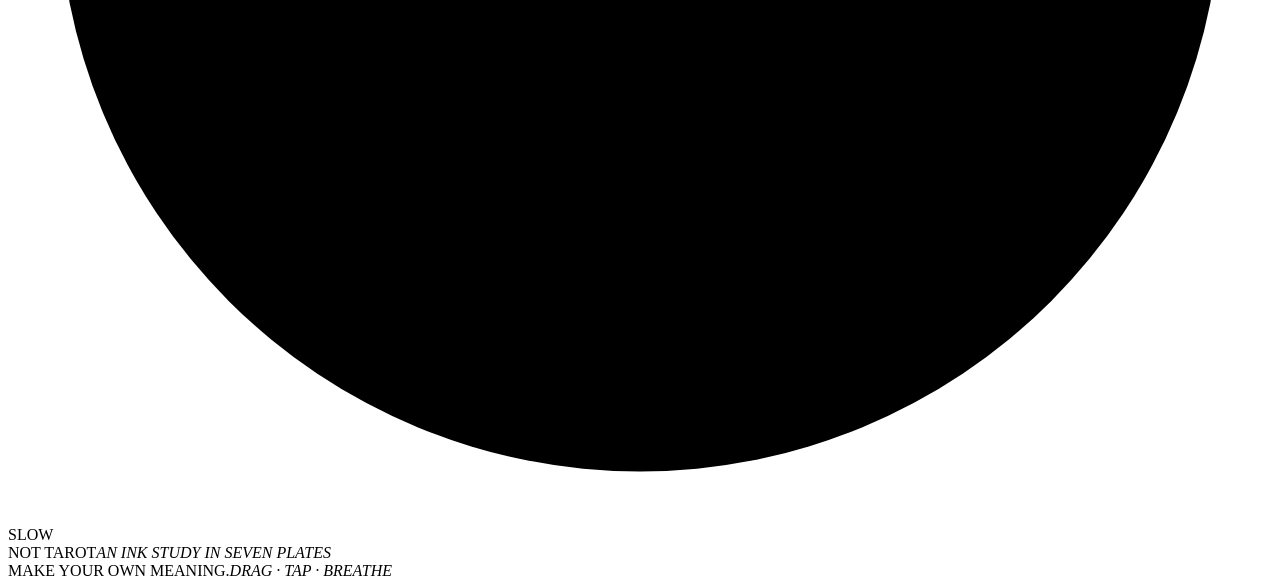
<file: _tools/v4src/shell.html>
<!DOCTYPE html>
<html lang="zh-CN" data-film="not-tarot">
<head>
<meta charset="utf-8">
<meta name="viewport" content="width=device-width,initial-scale=1,viewport-fit=cover">
<title>NOT TAROT — An Ink Study in Seven Plates</title>
<meta name="description" content="A 45-second ink film about symbols that refuse to mean one thing. Drag the drop, name a card, make your own meaning.">
<meta name="theme-color" content="#FAF2EC">
<style>/*__FONT_CSS__*/</style>
<style>/*__CSS__*/</style>
</head>
<body>
<div id="fit">
  <div id="stage" aria-label="NOT TAROT — a 45 second ink film">

    <div id="paperA" class="paper"></div>
    <div id="paperB" class="paper"></div>
    <div id="paperTone"></div>

    <div id="art">
      <div id="scenes"></div>
      <div id="fx"></div>
    </div>

    <div id="plateShadow"></div>
    <div id="vignette"></div>

    <div id="grain"><i></i><i></i><i></i><i></i></div>

    <div id="chrome">
      <svg id="rules" viewBox="0 0 1920 1080" aria-hidden="true">
        <rect x="64" y="64" width="1792" height="952" fill="none" stroke="currentColor" stroke-width="1.4" opacity=".55"/>
        <rect x="72" y="72" width="1776" height="936" fill="none" stroke="currentColor" stroke-width="0.8" opacity=".32"/>
        <path id="ruleB" d="M64 940 H288" stroke="currentColor" stroke-width="1" opacity=".45"/>
      </svg>
      <div class="mk mk-tl"></div><div class="mk mk-tr"></div>
      <div class="mk mk-bl"></div><div class="mk mk-br"></div>
      <div class="hdr">
        <span id="hdL">NOT TAROT — AN INK STUDY IN SEVEN PLATES</span>
        <span id="hdC"></span>
        <span id="hdR">PLATE I / VII</span>
      </div>
      <div class="ftr">
        <span id="ftL">FIG. I — GUTTA</span>
        <span class="ftd">◆</span>
        <span id="ftR">MMXXVI</span>
      </div>
      <div id="cap"><span id="capN">I</span><span id="capT">A single ink, listening for a pulse.</span></div>
    </div>

    <div id="hud" aria-hidden="true">
      <div class="hud-bar" id="hudBar" role="slider" aria-label="Film position">
        <div class="hud-line"><div id="hudFill"></div><div id="hudDot"></div></div>
        <div id="hudTip" class="hud-tip">00:00 · I · THE HEART</div>
      </div>
      <div class="hud-row">
        <div class="hud-l">
          <button id="bPlay" class="hb hb-ico" title="Play / pause (Space)" aria-label="Play or pause"><span id="playIco">❚❚</span></button>
          <button id="bRestart" class="hb" title="Restart (Home)">REPLAY</button>
          <span id="hudAct">I — THE HEART</span>
        </div>
        <div class="hud-c"><span id="hudClock">00:00</span><span class="hud-slash">/</span><span>00:45</span></div>
        <div class="hud-r">
          <button id="bSound" class="hb" title="Sound (M)">SOUND ON</button>
          <button id="bFull" class="hb hb-ico" title="Fullscreen (F)" aria-label="Fullscreen">⤢</button>
          <button id="bHelp" class="hb hb-ico" title="Controls (?)" aria-label="Help">?</button>
        </div>
      </div>
    </div>

    <nav id="chapters" aria-label="Chapters"></nav>
    <div id="holdRing"><svg viewBox="0 0 100 100"><circle cx="50" cy="50" r="46"/></svg><span>SLOW</span></div>

    <div id="poster" role="button" tabindex="0" aria-label="Begin the film"></div>
    <div id="drawer" aria-hidden="true"></div>
    <div id="help" aria-hidden="true"></div>
    <div id="toast" aria-live="polite"></div>
    <div id="cursor" aria-hidden="true"><b></b><i></i></div>
  </div>
</div>
<div id="verticalFrame" aria-hidden="true">
  <div class="vf-top"><span>NOT TAROT</span><em>AN INK STUDY IN SEVEN PLATES</em></div>
  <div class="vf-bot"><span>MAKE YOUR OWN MEANING.</span><em>DRAG · TAP · BREATHE</em></div>
</div>
<script>window.A=/*__ASSETS__*/{};window.TX=/*__TEXTURES__*/{};</script>
<script>/*__JS__*/</script>
</body>
</html>
</file>
